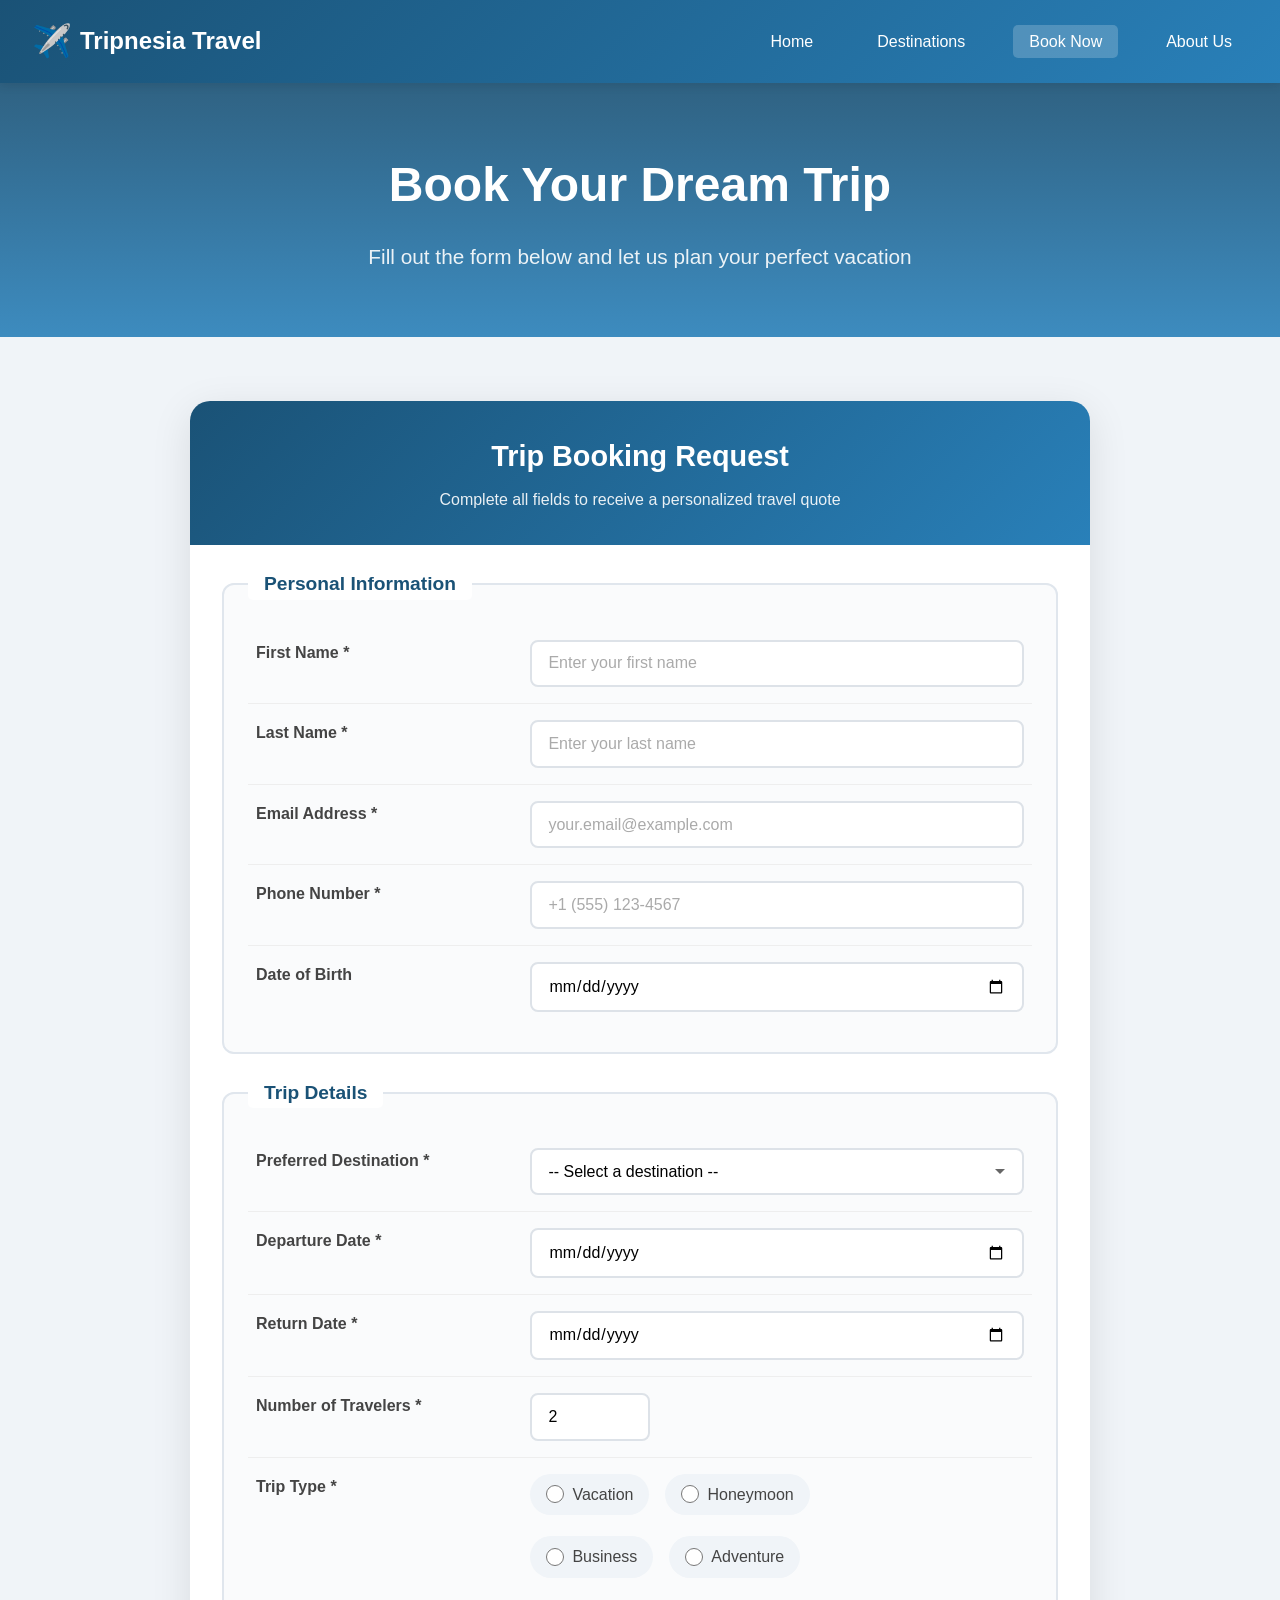
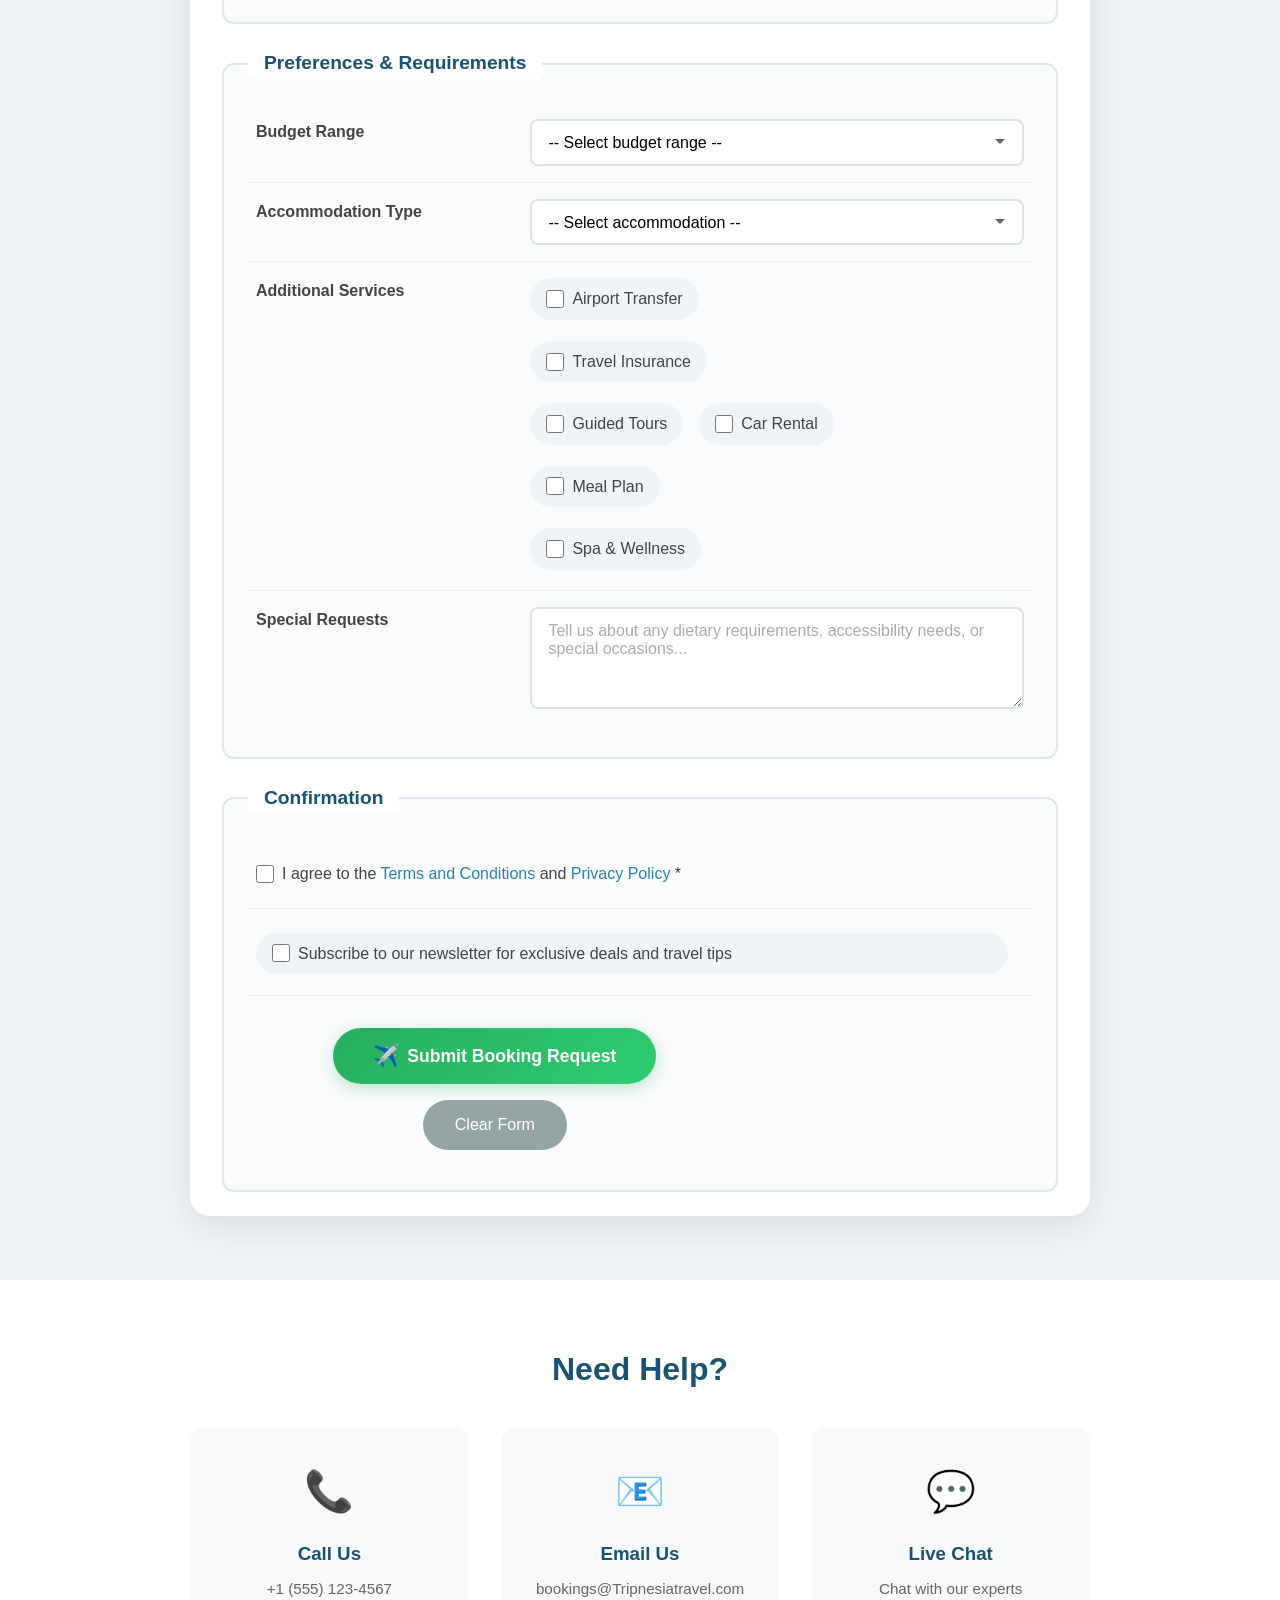
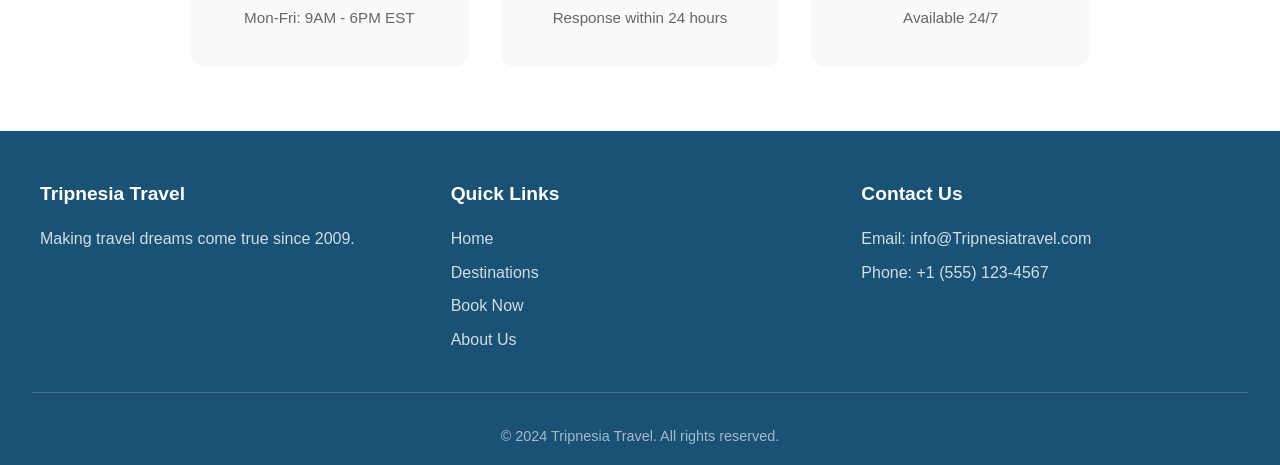
<file: form.html>
<!DOCTYPE html>
<html lang="en">
<head>
    <meta charset="UTF-8">
    <meta name="viewport" content="width=device-width, initial-scale=1.0">
    <title>Book Your Trip - Tripnesia Travel</title>
    <!-- Favicon -->
    <link rel="icon" type="image/svg+xml" href="data:image/svg+xml,<svg xmlns='http://www.w3.org/2000/svg' viewBox='0 0 100 100'><text y='.9em' font-size='90'>✈️</text></svg>">
    <!-- Page-specific CSS -->
    <link rel="stylesheet" href="form.css">
</head>
<body>
    <!-- Header Section -->
    <header class="main-header">
        <div class="logo">
            <span class="logo-icon">✈️</span>
            <span class="logo-text">Tripnesia Travel</span>
        </div>
        <!-- Navigation Menu -->
        <nav class="main-nav">
            <ul>
                <li><a href="index.html">Home</a></li>
                <li><a href="content.html">Destinations</a></li>
                <li><a href="form.html" class="active">Book Now</a></li>
                <li><a href="about.html">About Us</a></li>
            </ul>
        </nav>
    </header>

    <!-- Main Content Area -->
    <main>
        <!-- Page Title Section -->
        <section class="page-hero">
            <h1>Book Your Dream Trip</h1>
            <p>Fill out the form below and let us plan your perfect vacation</p>
        </section>

        <!-- Booking Form Section -->
        <section class="form-section">
            <div class="form-container">
                <div class="form-header">
                    <h2>Trip Booking Request</h2>
                    <p>Complete all fields to receive a personalized travel quote</p>
                </div>

                <!-- Main Booking Form using Table Layout -->
                <form id="booking-form" action="#" method="post">
                    
                    <!-- Personal Information Fieldset -->
                    <fieldset>
                        <legend>Personal Information</legend>
                        <table class="form-table">
                            <tr>
                                <td>
                                    <label for="first-name">First Name *</label>
                                </td>
                                <td>
                                    <input type="text" id="first-name" name="first-name" required placeholder="Enter your first name">
                                </td>
                            </tr>
                            <tr>
                                <td>
                                    <label for="last-name">Last Name *</label>
                                </td>
                                <td>
                                    <input type="text" id="last-name" name="last-name" required placeholder="Enter your last name">
                                </td>
                            </tr>
                            <tr>
                                <td>
                                    <label for="email">Email Address *</label>
                                </td>
                                <td>
                                    <input type="email" id="email" name="email" required placeholder="your.email@example.com">
                                </td>
                            </tr>
                            <tr>
                                <td>
                                    <label for="phone">Phone Number *</label>
                                </td>
                                <td>
                                    <input type="tel" id="phone" name="phone" required placeholder="+1 (555) 123-4567">
                                </td>
                            </tr>
                            <tr>
                                <td>
                                    <label for="dob">Date of Birth</label>
                                </td>
                                <td>
                                    <input type="date" id="dob" name="dob">
                                </td>
                            </tr>
                        </table>
                    </fieldset>

                    <!-- Trip Details Fieldset -->
                    <fieldset>
                        <legend>Trip Details</legend>
                        <table class="form-table">
                            <tr>
                                <td>
                                    <label for="destination">Preferred Destination *</label>
                                </td>
                                <td>
                                    <select id="destination" name="destination" required>
                                        <option value="">-- Select a destination --</option>
                                        <optgroup label="Beach Destinations">
                                            <option value="bali">Bali, Indonesia</option>
                                            <option value="maldives">Maldives</option>
                                            <option value="caribbean">Caribbean Islands</option>
                                            <option value="hawaii">Hawaii, USA</option>
                                        </optgroup>
                                        <optgroup label="City Breaks">
                                            <option value="paris">Paris, France</option>
                                            <option value="rome">Rome, Italy</option>
                                            <option value="tokyo">Tokyo, Japan</option>
                                            <option value="new-york">New York, USA</option>
                                        </optgroup>
                                        <optgroup label="Adventure">
                                            <option value="kenya">Kenya Safari</option>
                                            <option value="iceland">Iceland</option>
                                            <option value="new-zealand">New Zealand</option>
                                            <option value="peru">Peru (Machu Picchu)</option>
                                        </optgroup>
                                    </select>
                                </td>
                            </tr>
                            <tr>
                                <td>
                                    <label for="departure-date">Departure Date *</label>
                                </td>
                                <td>
                                    <input type="date" id="departure-date" name="departure-date" required>
                                </td>
                            </tr>
                            <tr>
                                <td>
                                    <label for="return-date">Return Date *</label>
                                </td>
                                <td>
                                    <input type="date" id="return-date" name="return-date" required>
                                </td>
                            </tr>
                            <tr>
                                <td>
                                    <label for="travelers">Number of Travelers *</label>
                                </td>
                                <td>
                                    <input type="number" id="travelers" name="travelers" min="1" max="20" value="2" required>
                                </td>
                            </tr>
                            <tr>
                                <td>
                                    <label>Trip Type *</label>
                                </td>
                                <td class="radio-group">
                                    <label class="radio-label">
                                        <input type="radio" name="trip-type" value="vacation" required> 
                                        <span>Vacation</span>
                                    </label>
                                    <label class="radio-label">
                                        <input type="radio" name="trip-type" value="honeymoon"> 
                                        <span>Honeymoon</span>
                                    </label>
                                    <label class="radio-label">
                                        <input type="radio" name="trip-type" value="business"> 
                                        <span>Business</span>
                                    </label>
                                    <label class="radio-label">
                                        <input type="radio" name="trip-type" value="adventure"> 
                                        <span>Adventure</span>
                                    </label>
                                </td>
                            </tr>
                        </table>
                    </fieldset>

                    <!-- Preferences Fieldset -->
                    <fieldset>
                        <legend>Preferences & Requirements</legend>
                        <table class="form-table">
                            <tr>
                                <td>
                                    <label for="budget">Budget Range</label>
                                </td>
                                <td>
                                    <select id="budget" name="budget">
                                        <option value="">-- Select budget range --</option>
                                        <option value="economy">Economy ($500 - $1,500)</option>
                                        <option value="standard">Standard ($1,500 - $3,000)</option>
                                        <option value="premium">Premium ($3,000 - $5,000)</option>
                                        <option value="luxury">Luxury ($5,000+)</option>
                                    </select>
                                </td>
                            </tr>
                            <tr>
                                <td>
                                    <label for="accommodation">Accommodation Type</label>
                                </td>
                                <td>
                                    <select id="accommodation" name="accommodation">
                                        <option value="">-- Select accommodation --</option>
                                        <option value="hostel">Hostel / Budget</option>
                                        <option value="hotel-3">3-Star Hotel</option>
                                        <option value="hotel-4">4-Star Hotel</option>
                                        <option value="hotel-5">5-Star Hotel</option>
                                        <option value="resort">Luxury Resort</option>
                                        <option value="villa">Private Villa</option>
                                    </select>
                                </td>
                            </tr>
                            <tr>
                                <td>
                                    <label>Additional Services</label>
                                </td>
                                <td class="checkbox-group">
                                    <label class="checkbox-label">
                                        <input type="checkbox" name="services" value="airport-transfer">
                                        <span>Airport Transfer</span>
                                    </label>
                                    <label class="checkbox-label">
                                        <input type="checkbox" name="services" value="travel-insurance">
                                        <span>Travel Insurance</span>
                                    </label>
                                    <label class="checkbox-label">
                                        <input type="checkbox" name="services" value="guided-tours">
                                        <span>Guided Tours</span>
                                    </label>
                                    <label class="checkbox-label">
                                        <input type="checkbox" name="services" value="car-rental">
                                        <span>Car Rental</span>
                                    </label>
                                    <label class="checkbox-label">
                                        <input type="checkbox" name="services" value="meal-plan">
                                        <span>Meal Plan</span>
                                    </label>
                                    <label class="checkbox-label">
                                        <input type="checkbox" name="services" value="spa-wellness">
                                        <span>Spa & Wellness</span>
                                    </label>
                                </td>
                            </tr>
                            <tr>
                                <td>
                                    <label for="special-requests">Special Requests</label>
                                </td>
                                <td>
                                    <textarea id="special-requests" name="special-requests" rows="4" placeholder="Tell us about any dietary requirements, accessibility needs, or special occasions..."></textarea>
                                </td>
                            </tr>
                        </table>
                    </fieldset>

                    <!-- Terms and Submit Fieldset -->
                    <fieldset>
                        <legend>Confirmation</legend>
                        <table class="form-table">
                            <tr>
                                <td colspan="2" class="terms-cell">
                                    <label class="checkbox-label terms-label">
                                        <input type="checkbox" id="terms" name="terms" required>
                                        <span>I agree to the <a href="#">Terms and Conditions</a> and <a href="#">Privacy Policy</a> *</span>
                                    </label>
                                </td>
                            </tr>
                            <tr>
                                <td colspan="2" class="terms-cell">
                                    <label class="checkbox-label">
                                        <input type="checkbox" name="newsletter">
                                        <span>Subscribe to our newsletter for exclusive deals and travel tips</span>
                                    </label>
                                </td>
                            </tr>
                            <tr>
                                <td colspan="2" class="submit-cell">
                                    <!-- Submit Button using <button> element -->
                                    <button type="submit" class="submit-btn">
                                        <span class="btn-icon">✈️</span>
                                        <span>Submit Booking Request</span>
                                    </button>
                                    <button type="reset" class="reset-btn">Clear Form</button>
                                </td>
                            </tr>
                        </table>
                    </fieldset>
                </form>

                <!-- Form submission message -->
                <div id="form-message" class="form-message hidden">
                    <div class="message-content">
                        <span class="message-icon">✅</span>
                        <h3>Thank You!</h3>
                        <p>Your booking request has been submitted successfully. Our travel consultants will contact you within 24 hours with a personalized quote.</p>
                    </div>
                </div>
            </div>
        </section>

        <!-- Contact Info Section -->
        <section class="contact-section">
            <h2>Need Help?</h2>
            <div class="contact-cards">
                <div class="contact-card">
                    <span class="contact-icon">📞</span>
                    <h3>Call Us</h3>
                    <p>+1 (555) 123-4567</p>
                    <p>Mon-Fri: 9AM - 6PM EST</p>
                </div>
                <div class="contact-card">
                    <span class="contact-icon">📧</span>
                    <h3>Email Us</h3>
                    <p>bookings@Tripnesiatravel.com</p>
                    <p>Response within 24 hours</p>
                </div>
                <div class="contact-card">
                    <span class="contact-icon">💬</span>
                    <h3>Live Chat</h3>
                    <p>Chat with our experts</p>
                    <p>Available 24/7</p>
                </div>
            </div>
        </section>
    </main>

    <!-- Footer Section -->
    <footer class="main-footer">
        <div class="footer-content">
            <div class="footer-section">
                <h4>Tripnesia Travel</h4>
                <p>Making travel dreams come true since 2009.</p>
            </div>
            <div class="footer-section">
                <h4>Quick Links</h4>
                <ul>
                    <li><a href="index.html">Home</a></li>
                    <li><a href="content.html">Destinations</a></li>
                    <li><a href="form.html">Book Now</a></li>
                    <li><a href="about.html">About Us</a></li>
                </ul>
            </div>
            <div class="footer-section">
                <h4>Contact Us</h4>
                <p>Email: info@Tripnesiatravel.com</p>
                <p>Phone: +1 (555) 123-4567</p>
            </div>
        </div>
        <div class="footer-bottom">
            <p>&copy; 2024 Tripnesia Travel. All rights reserved.</p>
        </div>
    </footer>

    <!-- JavaScript for Form Handling -->
    <script>
        // Form submission handling
        document.addEventListener('DOMContentLoaded', function() {
            const form = document.getElementById('booking-form');
            const formMessage = document.getElementById('form-message');

            // Form submission event
            form.addEventListener('submit', function(e) {
                e.preventDefault(); // Prevent actual form submission for demo

                // Validate dates
                const departureDate = new Date(document.getElementById('departure-date').value);
                const returnDate = new Date(document.getElementById('return-date').value);
                const today = new Date();
                today.setHours(0, 0, 0, 0);

                if (departureDate < today) {
                    alert('Departure date cannot be in the past.');
                    return;
                }

                if (returnDate <= departureDate) {
                    alert('Return date must be after departure date.');
                    return;
                }

                // Show success message
                form.style.display = 'none';
                formMessage.classList.remove('hidden');

                // Scroll to message
                formMessage.scrollIntoView({ behavior: 'smooth' });

                // Log form data (for demonstration)
                const formData = new FormData(form);
                console.log('Form submitted with data:');
                for (let [key, value] of formData.entries()) {
                    console.log(`${key}: ${value}`);
                }
            });

            // Set minimum date for departure (today)
            const today = new Date().toISOString().split('T')[0];
            document.getElementById('departure-date').setAttribute('min', today);
            document.getElementById('return-date').setAttribute('min', today);

            // Update return date minimum when departure date changes
            document.getElementById('departure-date').addEventListener('change', function() {
                document.getElementById('return-date').setAttribute('min', this.value);
            });
        });
    </script>
</body>
</html>
</file>
<file: form.css>
/* 
 * form.css - Styles specific to the Booking Form Page
 * Wanderlust Travel Website
 * Demonstrates form layout using tables, fieldset, and legend
 */

/* ============================================
   CSS Reset and Base Styles
   ============================================ */
* {
    margin: 0;
    padding: 0;
    box-sizing: border-box;
}

body {
    font-family: 'Segoe UI', Tahoma, Geneva, Verdana, sans-serif;
    line-height: 1.6;
    color: #333;
    background-color: #f0f4f8;
}

/* ============================================
   Header Styles
   ============================================ */
.main-header {
    background: linear-gradient(135deg, #1a5276 0%, #2980b9 100%);
    padding: 1rem 2rem;
    display: flex;
    justify-content: space-between;
    align-items: center;
    position: sticky;
    top: 0;
    z-index: 1000;
    box-shadow: 0 2px 10px rgba(0, 0, 0, 0.1);
}

.logo {
    display: flex;
    align-items: center;
    gap: 0.5rem;
}

.logo-icon {
    font-size: 2rem;
}

.logo-text {
    font-size: 1.5rem;
    font-weight: bold;
    color: white;
}

.main-nav ul {
    list-style: none;
    display: flex;
    gap: 2rem;
}

.main-nav a {
    color: white;
    text-decoration: none;
    font-weight: 500;
    padding: 0.5rem 1rem;
    border-radius: 5px;
    transition: background-color 0.3s ease;
}

.main-nav a:hover,
.main-nav a.active {
    background-color: rgba(255, 255, 255, 0.2);
}

/* ============================================
   Page Hero Section
   ============================================ */
.page-hero {
    background: linear-gradient(rgba(26, 82, 118, 0.9), rgba(41, 128, 185, 0.9)), 
                url('https://images.unsplash.com/photo-1436491865332-7a61a109cc05?w=1200') center/cover;
    color: white;
    text-align: center;
    padding: 4rem 2rem;
}

.page-hero h1 {
    font-size: 3rem;
    margin-bottom: 1rem;
}

.page-hero p {
    font-size: 1.3rem;
    opacity: 0.9;
}

/* ============================================
   Form Section Styles
   ============================================ */
.form-section {
    padding: 4rem 2rem;
}

.form-container {
    max-width: 900px;
    margin: 0 auto;
    background: white;
    border-radius: 20px;
    box-shadow: 0 10px 40px rgba(0, 0, 0, 0.1);
    overflow: hidden;
}

.form-header {
    background: linear-gradient(135deg, #1a5276 0%, #2980b9 100%);
    color: white;
    padding: 2rem;
    text-align: center;
}

.form-header h2 {
    font-size: 1.8rem;
    margin-bottom: 0.5rem;
}

.form-header p {
    opacity: 0.9;
}

/* ============================================
   Fieldset and Legend Styles
   ============================================ */
fieldset {
    border: 2px solid #e0e6ed;
    border-radius: 12px;
    margin: 1.5rem 2rem;
    padding: 1.5rem;
    background: #fafbfc;
}

legend {
    font-size: 1.2rem;
    font-weight: bold;
    color: #1a5276;
    padding: 0 1rem;
    background: white;
    border-radius: 5px;
}

/* ============================================
   Table-Based Form Layout
   ============================================ */
.form-table {
    width: 100%;
    border-collapse: collapse;
}

.form-table tr {
    border-bottom: 1px solid #eee;
}

.form-table tr:last-child {
    border-bottom: none;
}

.form-table td {
    padding: 1rem 0.5rem;
    vertical-align: top;
}

/* First column - labels */
.form-table td:first-child {
    width: 35%;
    padding-right: 1.5rem;
}

/* Second column - inputs */
.form-table td:last-child {
    width: 65%;
}

/* ============================================
   Label Styles
   ============================================ */
label {
    display: block;
    font-weight: 600;
    color: #444;
    margin-bottom: 0.3rem;
}

/* ============================================
   Input, Select, Textarea Styles
   ============================================ */
input[type="text"],
input[type="email"],
input[type="tel"],
input[type="date"],
input[type="number"],
select,
textarea {
    width: 100%;
    padding: 0.8rem 1rem;
    border: 2px solid #dde2e8;
    border-radius: 8px;
    font-size: 1rem;
    font-family: inherit;
    transition: border-color 0.3s ease, box-shadow 0.3s ease;
    background: white;
}

input:focus,
select:focus,
textarea:focus {
    outline: none;
    border-color: #2980b9;
    box-shadow: 0 0 0 3px rgba(41, 128, 185, 0.2);
}

input::placeholder,
textarea::placeholder {
    color: #aaa;
}

textarea {
    resize: vertical;
    min-height: 100px;
}

select {
    cursor: pointer;
    appearance: none;
    background-image: url("data:image/svg+xml,%3Csvg xmlns='http://www.w3.org/2000/svg' width='12' height='12' viewBox='0 0 12 12'%3E%3Cpath fill='%23666' d='M6 8L1 3h10z'/%3E%3C/svg%3E");
    background-repeat: no-repeat;
    background-position: right 1rem center;
    padding-right: 2.5rem;
}

/* Number input specific */
input[type="number"] {
    max-width: 120px;
}

/* ============================================
   Radio and Checkbox Styles
   ============================================ */
.radio-group,
.checkbox-group {
    display: flex;
    flex-wrap: wrap;
    gap: 1rem;
}

.radio-label,
.checkbox-label {
    display: flex;
    align-items: center;
    gap: 0.5rem;
    cursor: pointer;
    font-weight: normal;
    padding: 0.5rem 1rem;
    background: #f0f4f8;
    border-radius: 25px;
    transition: background-color 0.3s ease;
}

.radio-label:hover,
.checkbox-label:hover {
    background: #e0e6ed;
}

input[type="radio"],
input[type="checkbox"] {
    width: 18px;
    height: 18px;
    cursor: pointer;
    accent-color: #2980b9;
}

/* ============================================
   Terms and Submit Cell Styles
   ============================================ */
.terms-cell {
    padding-top: 1.5rem !important;
}

.terms-label {
    background: transparent;
    padding: 0;
}

.terms-label a {
    color: #2980b9;
    text-decoration: none;
}

.terms-label a:hover {
    text-decoration: underline;
}

.submit-cell {
    padding-top: 2rem !important;
    text-align: center;
    display: flex;
    gap: 1rem;
    justify-content: center;
    flex-wrap: wrap;
}

/* ============================================
   Button Styles
   ============================================ */
.submit-btn {
    display: inline-flex;
    align-items: center;
    gap: 0.5rem;
    background: linear-gradient(135deg, #27ae60 0%, #2ecc71 100%);
    color: white;
    border: none;
    padding: 1rem 2.5rem;
    font-size: 1.1rem;
    font-weight: bold;
    border-radius: 30px;
    cursor: pointer;
    transition: transform 0.3s ease, box-shadow 0.3s ease;
    box-shadow: 0 4px 15px rgba(39, 174, 96, 0.3);
}

.submit-btn:hover {
    transform: translateY(-3px);
    box-shadow: 0 8px 25px rgba(39, 174, 96, 0.4);
}

.submit-btn:active {
    transform: translateY(-1px);
}

.btn-icon {
    font-size: 1.3rem;
}

.reset-btn {
    background: #95a5a6;
    color: white;
    border: none;
    padding: 1rem 2rem;
    font-size: 1rem;
    border-radius: 30px;
    cursor: pointer;
    transition: background-color 0.3s ease;
}

.reset-btn:hover {
    background: #7f8c8d;
}

/* ============================================
   Form Message Styles
   ============================================ */
.form-message {
    padding: 3rem 2rem;
    text-align: center;
}

.form-message.hidden {
    display: none;
}

.message-content {
    max-width: 500px;
    margin: 0 auto;
}

.message-icon {
    font-size: 4rem;
    display: block;
    margin-bottom: 1rem;
}

.message-content h3 {
    font-size: 2rem;
    color: #27ae60;
    margin-bottom: 1rem;
}

.message-content p {
    color: #666;
    font-size: 1.1rem;
    line-height: 1.8;
}

/* ============================================
   Contact Section Styles
   ============================================ */
.contact-section {
    padding: 4rem 2rem;
    background: white;
}

.contact-section h2 {
    text-align: center;
    font-size: 2rem;
    color: #1a5276;
    margin-bottom: 2rem;
}

.contact-cards {
    display: flex;
    gap: 2rem;
    justify-content: center;
    flex-wrap: wrap;
    max-width: 900px;
    margin: 0 auto;
}

.contact-card {
    background: #f8f9fa;
    padding: 2rem;
    border-radius: 15px;
    text-align: center;
    flex: 1;
    min-width: 200px;
    max-width: 280px;
    transition: transform 0.3s ease, box-shadow 0.3s ease;
}

.contact-card:hover {
    transform: translateY(-5px);
    box-shadow: 0 10px 30px rgba(0, 0, 0, 0.1);
}

.contact-icon {
    font-size: 2.5rem;
    display: block;
    margin-bottom: 1rem;
}

.contact-card h3 {
    color: #1a5276;
    margin-bottom: 0.5rem;
}

.contact-card p {
    color: #666;
    font-size: 0.95rem;
    margin-bottom: 0.3rem;
}

/* ============================================
   Footer Styles
   ============================================ */
.main-footer {
    background: #1a5276;
    color: white;
    padding: 3rem 2rem 1rem;
}

.footer-content {
    max-width: 1200px;
    margin: 0 auto;
    display: flex;
    justify-content: space-between;
    flex-wrap: wrap;
    gap: 2rem;
}

.footer-section {
    flex: 1;
    min-width: 200px;
}

.footer-section h4 {
    margin-bottom: 1rem;
    font-size: 1.2rem;
}

.footer-section ul {
    list-style: none;
}

.footer-section ul li {
    margin-bottom: 0.5rem;
}

.footer-section a {
    color: rgba(255, 255, 255, 0.8);
    text-decoration: none;
    transition: color 0.3s ease;
}

.footer-section a:hover {
    color: white;
}

.footer-section p {
    color: rgba(255, 255, 255, 0.8);
    margin-bottom: 0.5rem;
}

.footer-bottom {
    text-align: center;
    padding-top: 2rem;
    margin-top: 2rem;
    border-top: 1px solid rgba(255, 255, 255, 0.2);
}

.footer-bottom p {
    color: rgba(255, 255, 255, 0.6);
    font-size: 0.9rem;
}

/* ============================================
   Responsive Design
   ============================================ */
@media (max-width: 768px) {
    /* Header responsive */
    .main-header {
        flex-direction: column;
        gap: 1rem;
    }

    .main-nav ul {
        gap: 1rem;
        flex-wrap: wrap;
        justify-content: center;
    }

    /* Page hero responsive */
    .page-hero h1 {
        font-size: 2rem;
    }

    /* Form responsive - stack table cells */
    .form-table td {
        display: block;
        width: 100% !important;
        padding: 0.5rem 0;
    }

    .form-table td:first-child {
        padding-bottom: 0;
    }

    .form-table tr {
        display: block;
        padding: 0.5rem 0;
    }

    fieldset {
        margin: 1rem;
        padding: 1rem;
    }

    /* Radio and checkbox responsive */
    .radio-group,
    .checkbox-group {
        flex-direction: column;
        gap: 0.5rem;
    }

    .radio-label,
    .checkbox-label {
        justify-content: flex-start;
    }

    /* Contact cards responsive */
    .contact-cards {
        flex-direction: column;
        align-items: center;
    }

    .contact-card {
        width: 100%;
        max-width: 100%;
    }

    /* Footer responsive */
    .footer-content {
        flex-direction: column;
        text-align: center;
    }
}

@media (max-width: 480px) {
    .form-section {
        padding: 2rem 1rem;
    }

    .submit-cell {
        flex-direction: column;
    }

    .submit-btn,
    .reset-btn {
        width: 100%;
    }
}
</file>
